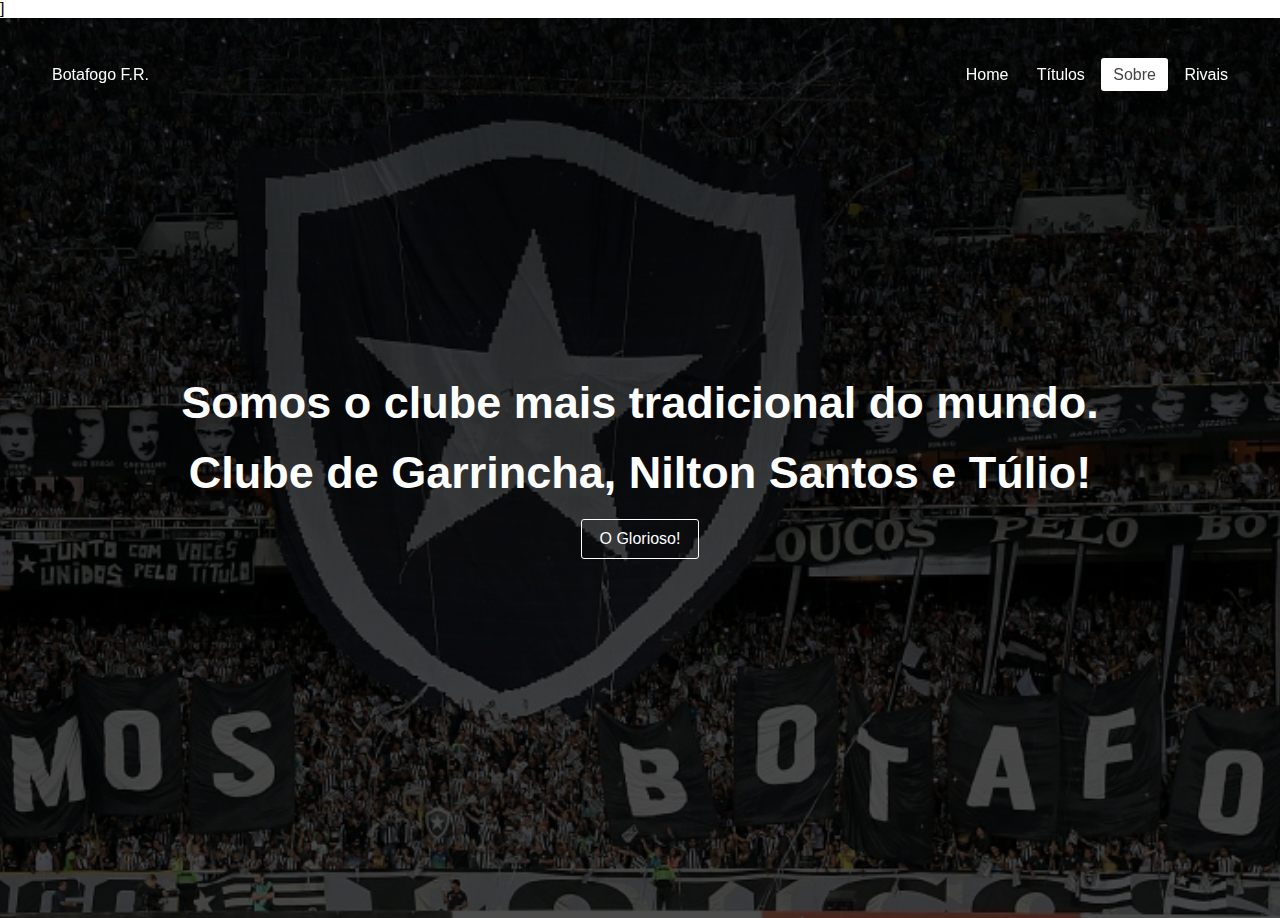
<file: site_01/sobre.html>
<!DOCTYPE html>
<html>
<head Lang="pt-br">
    <meta charset="utf-8">
    <meta name="viewport" content="width=device-width, initial-scale=1.0" >]
    <link href="css/style.css" rel="stylesheet">
    <title>Site do Botafogo</title>
</head>
<body>
    <header>
        <nav class="menu">
            <a href="" class="logo">Botafogo F.R.</a>

            <ul>
                <li><a href="index.html">Home</a></li>
                <li><a href="./títulos.html">Títulos</a></li>
                <li><a href="#sobre.html" class="ativo">Sobre</a></li>
                <li><a href="./rivais.html">Rivais</a></li>
            </ul>
        </nav><!-- menu -->

        <section class="principal">
            <h2>Somos o clube mais tradicional do mundo.</h2>
            <br><h2>Clube de Garrincha, Nilton Santos e Túlio!</h2>
            <div class="links">
                <a href="" >O Glorioso!</a>
            </div>
        </section><!-- principal -->
    </header>
</body>






</html>
</file>
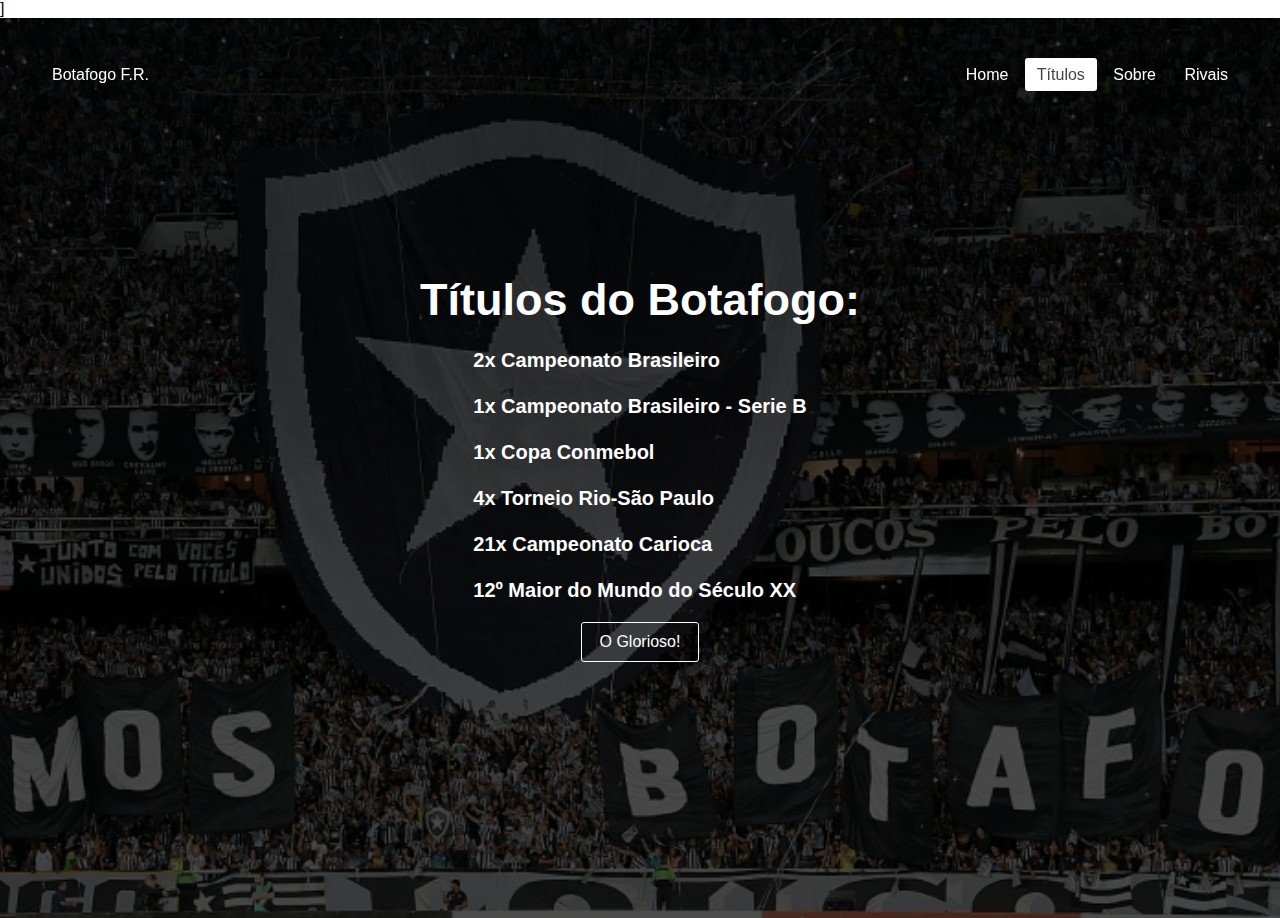
<file: site_01/títulos.html>
<!DOCTYPE html>
<html>
<head Lang="pt-br">
    <meta charset="utf-8">
    <meta name="viewport" content="width=device-width, initial-scale=1.0" >]
    <link href="css/style.css" rel="stylesheet">
    <title>Site do Botafogo</title>
</head>
<body>
    <header>
        <nav class="menu">
            <a href="" class="logo">Botafogo F.R.</a>

            <ul>
                <li><a href="index.html">Home</a></li>
                <li><a href="#títulos.html" class="ativo">Títulos</a></li>
                <li><a href="./sobre.html">Sobre</a></li>
                <li><a href="./rivais.html">Rivais</a></li>
            </ul>
        </nav><!-- menu -->

        <section class="principal">
            <h2>Títulos do Botafogo:</h2>
            <h3><br>2x Campeonato Brasileiro
                <br><br>1x Campeonato Brasileiro - Serie B
                <br><br>1x Copa Conmebol
                <br><br>4x Torneio Rio-São Paulo
                <br><br>21x Campeonato Carioca
                <br><br>12º Maior do Mundo do Século XX

            </h3>
            <div class="links">
                <a href="" >O Glorioso!</a>
            </div>
        </section><!-- principal -->
    </header>
</body>






</html>
</file>
<file: site_01/css/style.css>
*{
    margin: 0;
    padding: 0;
    box-sizing: border-box;
    font-family: Arial, Helvetica, sans-serif;
}

header{
    width: 100%;
    height: 100vh;
    background-image:linear-gradient(rgba(0,0,0,0.7), rgba(0,0,0,0.7)), url('../imagens/botafogo.jpg');
    background-position: center;
    background-size: cover;
}

a{
    text-decoration: none;
}

header .menu{
    position: fixed;
    width: 100%;
    display: flex;
    align-items: center;
    justify-content: space-between;
    padding: 40px;
}

header .menu li{
    display: inline-block;
}

header .menu a{
    color: rgb(255, 255, 255);
    padding: 8px 12px;
    border-radius: 3px;
    transition: 200ms;
}

header .menu .ativo, header .menu a:hover{
    color: #444;
    background-color: white;
}

.principal{
    height: 100vh;
    display: flex;
    align-items: center;
    justify-content: center;
    flex-direction: column;
}

.principal h2{
    color: rgb(255, 255, 255);
    font-size: 45px;    
}

.principal h3{
    color:rgb(255, 255, 255);
    font-size: 20px;
}

.principal h4{
    color:rgb(255, 255, 255);
    font-size: 35px;
}

.principal .links a{
    color: white;
    padding: 10px 18px;
    display: inline-block;
    border: 1px solid white;
    border-radius: 3px;
    margin-top: 20px;
    transition: 200ms; 
}

.principal .links a:hover{
    color: #444;
    background-color: rgb(255, 255, 255);
}

footer {
    color: rgb(0, 0, 0);
    text-align: center;
    font-style: Italic
}
</file>
